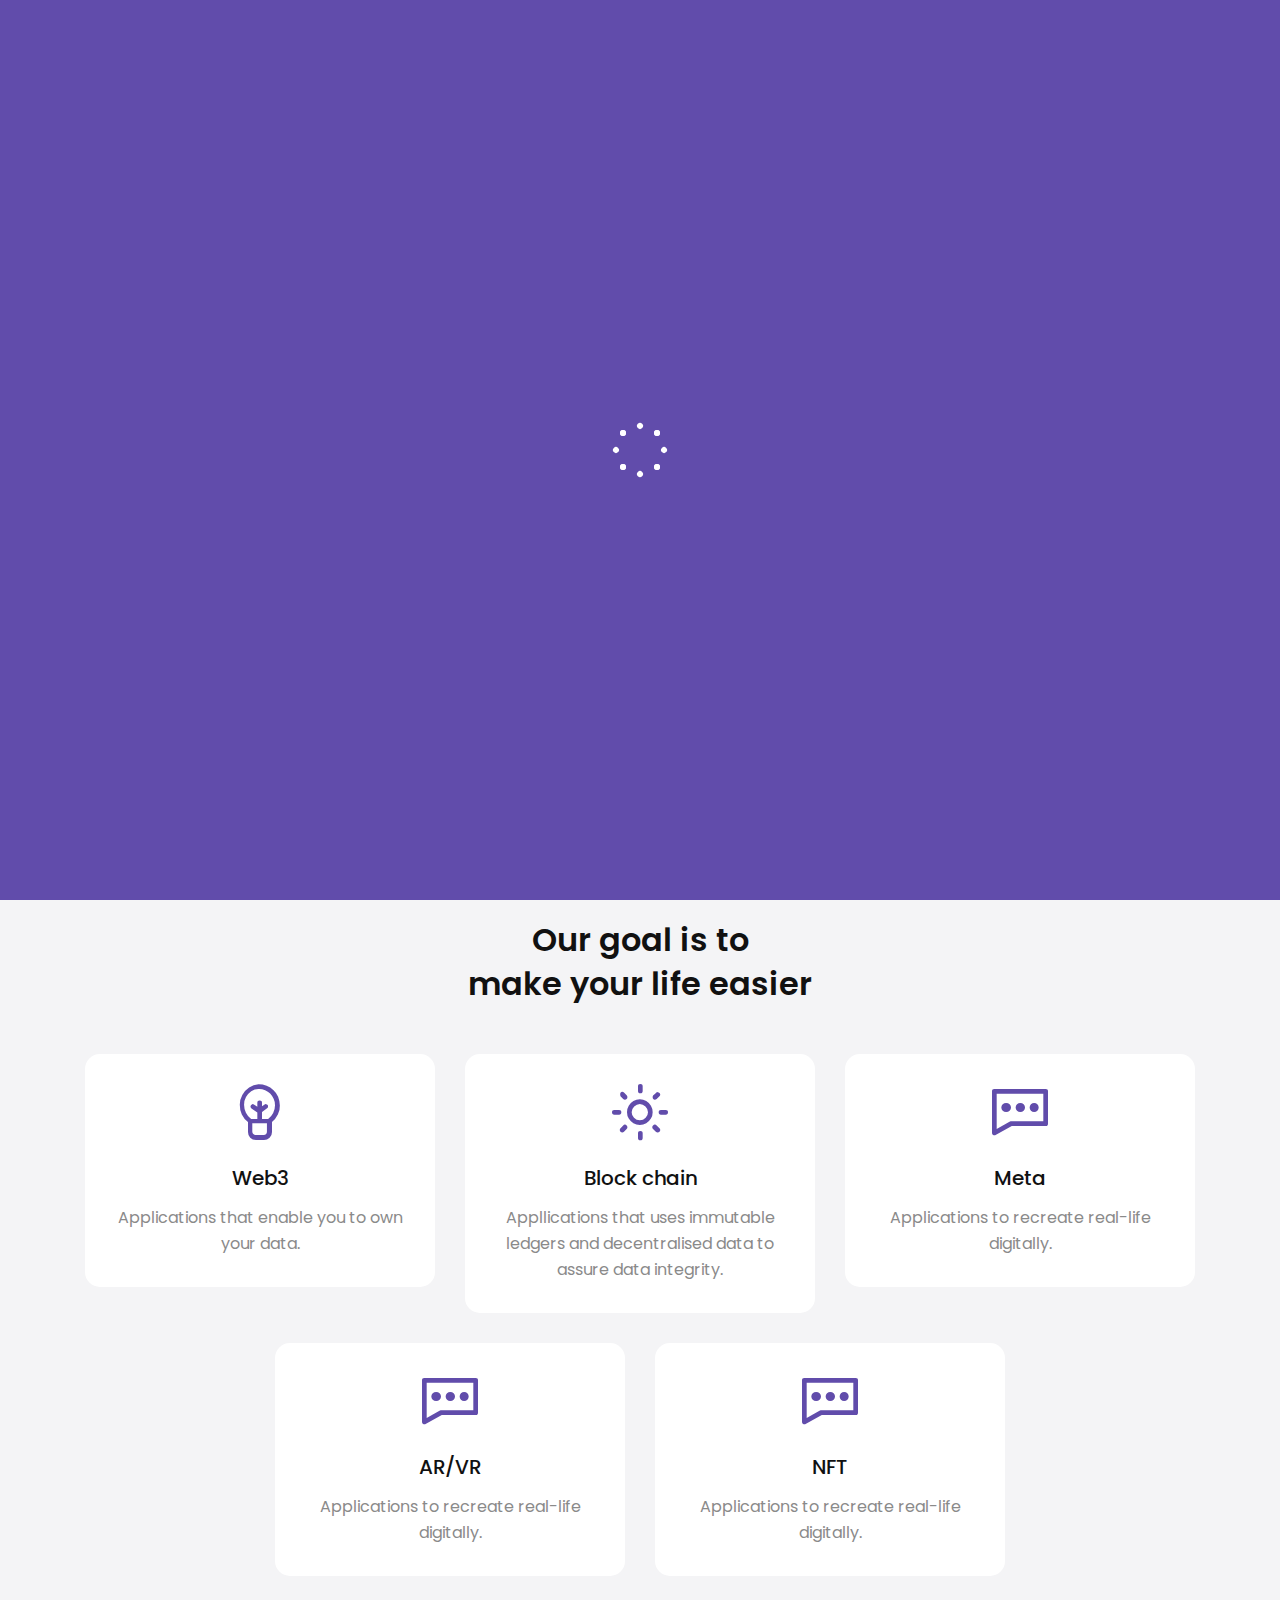
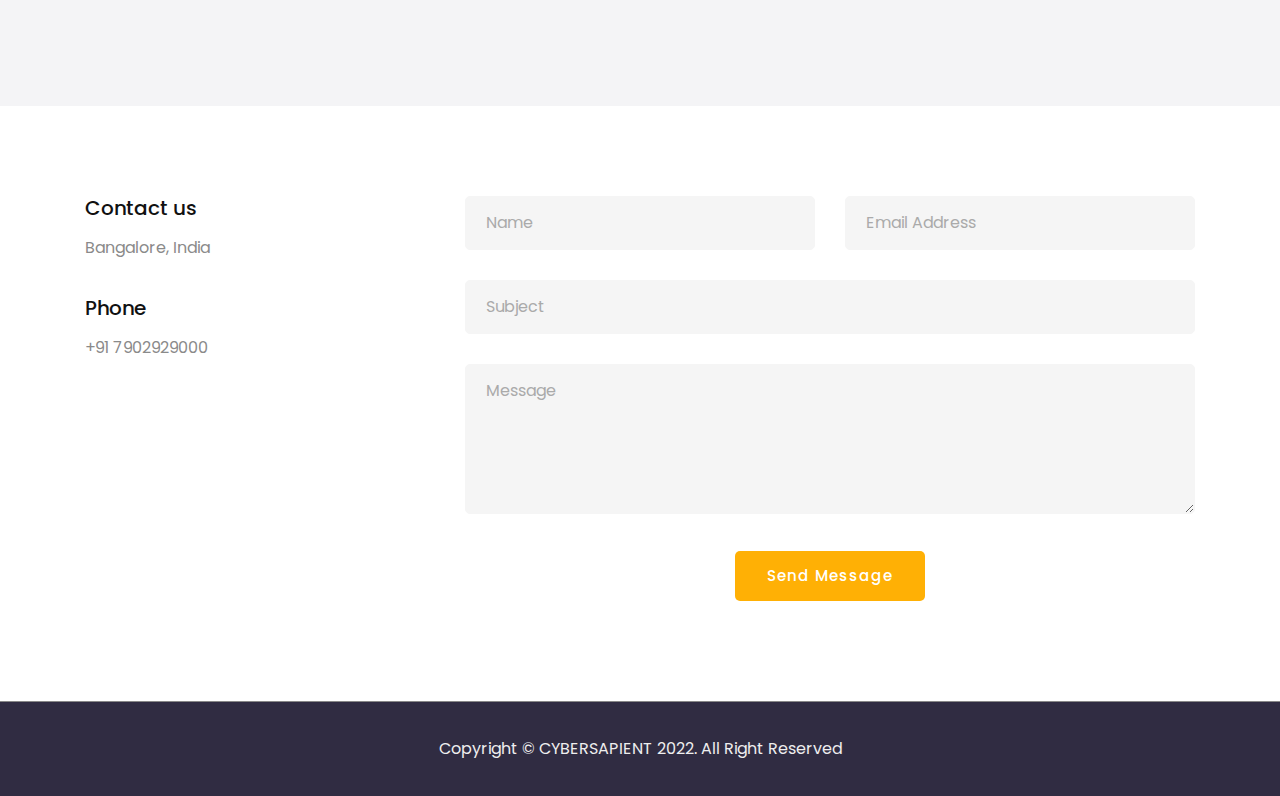
<file: index.html>
<!DOCTYPE html>
<html lang="zxx">

<head>
	<meta charset="UTF-8">
	<meta name="viewport" content="width=device-width, initial-scale=1.0">
	<title>Cyber Sapient</title>
	<link rel="apple-touch-icon" sizes="180x180" href="images/apple-touch-icon.png">
	<link rel="icon" type="image/png" sizes="32x32" href="images/favicon-32x32.png">
	<link rel="icon" type="image/png" sizes="16x16" href="images/favicon-16x16.png">
	<link rel="manifest" href="/site.webmanifest">

	<link rel="stylesheet" href="css/bootstrap.min.css">
	<link rel="stylesheet" href="css/fontawesome.min.css">
	<link rel="stylesheet" href="css/LineIcons.css">
	<link rel="stylesheet" href="css/fakeLoader.min.css">
	<link rel="stylesheet" href="css/magnific-popup.css">
	<link rel="stylesheet" href="css/style.css">
</head>

<body>

	<!-- loader -->
	<div class="fakeLoader"></div>
	<!-- end loader -->

	<!-- navbar -->
	<nav class="navbar navbar-expand-md fixed-top">
		<div class="container">
			<a href="index.html" class="navbar-brand"><img src="images/logo-cybersapient.png" alt="Cybersapient-Logo"></a>
			<button class="navbar-toggler" type="button" data-toggle="collapse" data-target="#navbarSupportedContent"
				aria-controls="navbarSupportedContent" aria-expanded="false" aria-label="Toggle navigation">
				<i class="fa fa-bars"></i>
			</button>
			<div class="collapse navbar-collapse" id="navbarSupportedContent">
				<ul class="navbar-nav ml-auto">
					<li class="nav-item">
						<a class="nav-link" href="#home">Home</a>
					</li>
					<li class="nav-item">
						<a class="nav-link" href="#services">Services</a>
					  </li>
					  <!--li class="nav-item">
						<a class="nav-link" href="#portfolio">Portfolio</a>
					</li-->
					<li class="nav-item">
						<a class="nav-link" href="#contact">Contact us</a>
					</li>
				</ul>
			</div>
		</div>
	</nav>
	<!-- end navbar -->

	<!-- home intro -->
	<div class="home-intro" id="home">
		<div class="container">
			<div class="row">
				<div class="col col-sm-12 col-md-6 col-12">
					<div class="content">
						<h5><span class="line"></span>WELCOME TO CYBERSAPIENT</h5>
						<h2>WE BUILD</h2>
						<h2>Next Gen</h2>
						<h2>Applications</h2>
						<ul>
							<!--li><a href="" class="button">Get Started</a></li-->
							<li><!--a href="" class="button2">Get Started</a!--></li>
						</ul>
					</div>
				</div>
				<div class="col col-sm-12 col-md-6 col-12">
					<div class="content-image">
						<img src="images/meta.png" alt="cybersapient-Metaverse-illustration">
					</div>
				</div>
			</div>
		</div>
	</div>
	<!-- end end intro -->

	<!-- Services -->
	<div class="services section bg-grey" id="services">
		<div class="container">
			<div class="title-section">
				<p>OUR SERVICES</p>
				<h3>Our goal is to</h3>
				<h3>make your life easier</h3>
			</div>
			<div class="row d-flex justify-content-center">
				<div class="col-md-4">
					<div class="content">
						<i class="lni lni-bulb"></i>
						<h5>Web3</h5>
						<p class="mb-0">Applications that enable you to own your data.</p>
						<!--a href="" class="button2">Get Started</a!-->
					</div>
				</div>
				<div class="col-md-4">
					<div class="content">
						<i class="lni lni-sun"></i>
						<h5>Block chain</h5>
						<p class="mb-0">Appllications that uses immutable ledgers and decentralised data to assure data
							integrity.</p>
						<!--a href="" class="button2">Get Started</a!-->
					</div>
				</div>
				<div class="col-md-4">
					<div class="content">
						<i class="lni lni-comments"></i>
						<h5>Meta</h5>
						<p class="mb-0">Applications to recreate real-life digitally.</p>
						<!--a href="" class="button2">Get Started</a!-->
					</div>
				</div>
				<div class="col-md-4">
					<div class="content">
						<i class="lni lni-comments"></i>
						<h5>AR/VR</h5>
						<p class="mb-0">Applications to recreate real-life digitally.</p>
						<!--a href="" class="button2">Get Started</a!-->
					</div>
				</div>
				<div class="col-md-4">
					<div class="content">
						<i class="lni lni-comments"></i>
						<h5>NFT</h5>
						<p class="mb-0">Applications to recreate real-life digitally.</p>
						<!--a href="" class="button2">Get Started</a!-->
					</div>
				</div>
			</div>
		</div>
	</div>
	<!-- end Services -->
	<!-- portfolio -->
	<!--div class="portfolio section" id="portfolio">
		<div class="container">
			<div class="title-section">
				<p>PORTFOLIO</p>
				<h3>Some of<span> our</span></h3>
				<h3><span>Significant</span> works</h3>
			</div>
			<div class="box-content">
				<div class="portfolio-filter-menu">
					<ul>
						<li data-filter="all" class="active">
							<span>Show All</span>
						</li>
						<li data-filter="1">
							<span>Applications</span>
						</li>
						<li data-filter="2">
							<span>Websites</span>
						</li>
						<li data-filter="3">
							<span>Web3</span>
						</li>
					</ul>
				</div>
				<div class="row no-gutters filtr-container">
					<div class="col-md-4 col-sm-6 col-xs-12 filtr-item" data-category="1,2,3">
						<div class="content-image">
							<a href="https://nearoo.com" target="_blank">
								<img src="images/nearoo-app.jpeg" alt="nearoo-mockup">
								<div class="image-overlay"></div>
								<div class="portfolio-caption">
									<div class="title">
										<h4>Nearoo</h4>
										<span>Ecommerce-Application</span>
									</div>
								</div>
							</a>
						</div>
					</div>
					<div class="col-md-4 col-sm-6 col-xs-12 filtr-item" data-category="2,1">
						<div class="content-image">
							<a href="https://remotewant.com" target="_blank">
								<img src="images/remotewant.jpeg" alt="remotewant-mockup">
								<div class="image-overlay"></div>
								<div class="portfolio-caption">
									<div class="title">
										<h4>Remotewant</h4>
										<span>RemoteJob-Application</span>
									</div>
								</div>
							</a>
						</div>
					</div>
					<div class="col-md-4 col-sm-6 col-xs-12 filtr-item" data-category="2">
						<div class="content-image">
							<a href="https://mathsmart.io" target="_blank">
								<img src="images/mathsmart.jpeg" alt="mathsmart-mockup">
								<div class="image-overlay"></div>
								<div class="portfolio-caption">
									<div class="title">
										<h4>Mathsmart</h4>
										<span>Tutoring - Website</span>
									</div>
								</div>
							</a>
						</div>
					</div>
					<div class="col-md-4 col-sm-6 col-xs-12 filtr-item" data-category="2, 1">
						<div class="content-image">
							<a href="https://chickly.finance/" target="_blank">
								<img src="images/chickly.jpeg" alt="chickly-mockup">
								<div class="image-overlay"></div>
								<div class="portfolio-caption">
									<div class="title">
										<h4>Chickly Finance</h4>
										<span>Finance - Web application</span>
									</div>
								</div>
							</a>
						</div>
					</div>
					<div class="col-md-4 col-sm-6 col-xs-12 filtr-item" data-category="1,2,3">
						<div class="content-image">
							<a href="https://gaaya.net/" target="_blank">
								<img src="images/gaaya.jpeg" alt="Gaaya-mockup">
								<div class="image-overlay"></div>
								<div class="portfolio-caption">
									<div class="title">
										<h4>Gaaya Realtech</h4>
										<span>Realtech - Applications</span>
									</div>
								</div>
							</a>
						</div>
					</div>
					<div class="col-md-4 col-sm-6 col-xs-12 filtr-item" data-category="1,2">
						<div class="content-image">
							<a href="https://www.medrabbits.com/" target="_blank">
								<img src="images/medrabbit.jpeg" alt="medrabbit-mockup">
								<div class="image-overlay"></div>
								<div class="portfolio-caption">
									<div class="title">
										<h4>Medrabbit</h4>
										<span>Healthcare-App</span>
									</div>
								</div>
							</a>
						</div>
					</div>
					<div class="col-md-4 col-sm-6 col-xs-12 filtr-item" data-category="1,2">
						<div class="content-image">
							<a href="https://carerforcancer.com/" target="_blank">
								<img src="images/carer.jpeg" alt="carer-mockup">
								<div class="image-overlay"></div>
								<div class="portfolio-caption">
									<div class="title">
										<h4>Carer for Cancer</h4>
										<span>Healthcare-App</span>
									</div>
								</div>
							</a>
						</div>
					</div>
					
				</div>
			</div>
		</div>
	</div--!>
	<!-- end portfolio -->
	
	<!-- contact -->
	<div id="contact" class="contact section">
		<div class="container">
			<div class="box-content">
				<div class="row">
					<div class="col-md-4 col-sm-12">
						<div class="content">
							<h5>Contact us</h5>
							<p>Bangalore, India</p>
							<h5>Phone</h5>
							<p>+91 7902929000</p>
						</div>
					</div>
					<div class="col-md-8 col-sm-12">
						<div class="content-right">
							<form action="contact-form.php" class="contact-form" id="contact-form" method="post">
								<div class="row">
									<div class="col">
										<div id="first-name-field">
											<input type="text" placeholder="Name" name="form-name">
										</div>
									</div>
									<div class="col">
										<div id="email-field">
											<input type="email" placeholder="Email Address" name="form-email">
										</div>
									</div>
								</div>
								<div class="row">
									<div class="col">
										<div id="subject-field">
											<input type="text" placeholder="Subject" name="form-subject">
										</div>
									</div>
								</div>
								<div class="row">
									<div class="col">
										<div id="message-field">
											<textarea cols="30" rows="5" id="form-message" name="form-message"
												placeholder="Message"></textarea>
										</div>
									</div>
								</div>
								<button class="button" type="submit" id="submit" name="submit">Send Message</button>
							</form>
						</div>
					</div>
				</div>
			</div>
		</div>
	</div>
	<!-- end contact -->



	<!-- footer bottom -->
	<div class="footer-bottom">
		<!--img src="images/logo2.png" alt="logo-cybersapient-white"-->
		<span>Copyright © CYBERSAPIENT 2022. All Right Reserved</span>
	</div>
	<!-- end footer bottom -->

	<!-- script -->
	<script src="js/jquery.min.js"></script>
	<script src="js/bootstrap.min.js"></script>
	<script src="js/fakeLoader.min.js"></script>
	<script src="js/jquery.filterizr.min.js"></script>
	<script src="js/imagesloaded.pkgd.min.js"></script>
	<script src="js/magnific-popup.min.js"></script>
	<script src="js/contact-form.js"></script>
	<script src="js/main.js"></script>

</body>

</html>
</file>
<file: css/style.css>
/*
Oya - Agency Landing Page Template
Author : aStylers
Author URL : https://themeforest.net/user/astylers
*/

/*
Table of Content:
- fonts
- general
- button
- navbar
- header title
- home intro
- services
- pricing
- portfolio
- testimonial
- contact
- footer
- responsive
*/

/* fonts */
@import url("https://fonts.googleapis.com/css?family=Poppins:400,500,600,700,800,900");

/* general */
body {
    background: #fff;
    color: #8a8a8a;
    font-size: 16px;
    font-weight: 400;
    font-family: 'Poppins', sans-serif;
}

h1 {
    font-size: 36px;
}

h2 {
    font-size: 32px;
}

h3 {
    font-size: 28px;
}

h4 {
    font-size: 24px;
}

h5 {
    font-size: 20px;
}

h6 {
    font-size: 18px;
}

h1,
h2,
h3,
h4,
h5,
h6 {
    color: #111;
}

a {
    color: #111;
}

a:hover {
    color: #614cab;
    text-decoration: none;
    transition: .5s ease-out;
}

ul {
    padding: 0;
    margin: 0;
}

ul li {
    list-style-type: none;
}

p {
    line-height: 26px;
}

.bg-grey {
    background: #f4f4f6;
}

*:focus {
    outline: none;
}

/* button */
.button {
    background: #ffb005;
    padding: 12px 30px;
    font-weight: 500;
    font-size: 15px;
    border-radius: 5px;
    color: #fff;
    letter-spacing: 1px;
    margin-top: 22px;
    display: inline-block;
    border: 2px solid transparent;
}

.button:hover {
    border-color: #ffb005;
    color: #222;
    background: transparent;
    transition: .5s ease-out;
}

.button2 {
    background: transparent;
    border: 2px solid #ffb005;
    padding: 12px 30px;
    font-weight: 500;
    font-size: 15px;
    border-radius: 5px;
    color: #222;
    letter-spacing: 1px;
    margin-top: 22px;
    display: inline-block;
}

.button2:hover {
    border-color: #ffb005;
    color: #fff;
    background: #ffb005;
    transition: .5s ease-out;
}

/* navbar */
.navbar {
    padding: 15px 0 15px;
    transition: .5s ease-out;
    background: transparent;
}

.navbar .navbar-brand {
    color: #333;
    font-size: 32px;
    font-weight: 700;
    font-family: 'Poppins', sans-serif;
}

.navbar .navbar-brand img {
    width: 65px;
}

.navbar .navbar-brand-home {
    border-bottom: 3px solid #614cab;
}

.navbar .navbar-nav li {
    padding: 0 15px;
}

.navbar .navbar-nav li a {
    color: #fff;
    font-size: 16px;
}

.navbar .navbar-nav li a:last-child {
    padding-right: 0 !important;
}

.navbar .navbar-nav li:last-child {
    padding-right: 0;
}

.navbar .navbar-toggler i {
    color: #fff;
}

.navbar-fixed {
    background: #fff;
    transition: .5s ease-out;
    box-shadow: 0 2px 2px 0 rgba(0, 0, 0, 0), 0 1px 5px 0 rgba(0, 0, 0, 0.12), 0 3px 1px -2px rgba(0, 0, 0, 0);
}

.navbar-fixed .navbar-brand {
    color: #333;
}

.navbar-fixed .navbar-brand span {
    color: #614cab;
}

.navbar-fixed .navbar-nav li a {
    color: #333;
}

.navbar-fixed .navbar-toggler i {
    color: #333;
}

.navbar-transparent {
    background: transparent !important;
}

/* haader title */
.header-title {
    margin-top: 90px;
    padding: 65px 0;
    text-align: center;
    background: #f5f5f5;
}

.header-title h3 {
    color: #333;
    font-size: 32px;
    font-weight: 600;
}

/* about us */
.about .content {
    background: #fff;
    border-radius: 15px;
    text-align: center;
    padding: 30px;
    cursor: default;
}

.about .content i {
    font-size: 56px;
    color: #614cab;
}

.about .content h5 {
    margin-top: 25px;
    margin-bottom: 15px;
}

.about .content:hover {
    background: #614cab;
    color: #fff;
    transition: .7s ease-out;
    box-shadow: 0 12px 30px -15px rgba(0, 0, 0, 0.2);
}

.about .content:hover i {
    color: #fff;
}

.about .content:hover h5 {
    color: #fff;
}

/* home intro */
.home-intro {
    background: url(../images/bg-intro.png), #f8f5ff;
    background-repeat: no-repeat;
    padding: 130px 0 150px !important;
    background-size: 58%;
    background-position: top right;
}

.home-intro .content-image {
    padding-left: 50px;
}

.home-intro .content-image img {
    height: auto;
    max-width: 100%;
    display: inline-block;
    vertical-align: middle;
    float: right;
    margin-top: 20px;
}

.home-intro ul li {
    display: inline-block;
    margin-right: 20px;
}

.home-intro .content {
    padding-top: 20px;
}

.home-intro h5 {
    margin-top: 40px;
    letter-spacing: 1px;
}

.home-intro h5 .line {
    height: 3px;
    background: #614cab;
    width: 60px;
    display: inline-block;
    position: relative;
    bottom: 5px;
    margin-right: 15px;
}

.home-intro h2 {
    font-size: 102px;
    font-weight: 700;
    margin: 60px 0;
    line-height: 54px;
    letter-spacing: 1px;
    -webkit-text-fill-color: transparent;
    -webkit-text-stroke-width: 2px;
    -webkit-text-stroke-color: #614cab;
}

.home-intro h2 span {
    color: #614cab;
}

.home-intro h6 {
    color: #444;
    line-height: 28px;
    font-size: 17px;
    margin-bottom: 15px;
}

/* section */
.section {
    padding: 90px 0 100px;
}

.title-section {
    text-align: center;
    margin-bottom: 50px;
}

.title-section p {
    color: #614cab;
    margin-bottom: 15px;
    display: block;
}

.title-section h3 {
    font-size: 32px;
    font-weight: 600;
    margin-bottom: 6px;
}

.title-section h3 span {
    -webkit-text-fill-color: transparent;
    -webkit-text-stroke-width: 1px;
    -webkit-text-stroke-color: #614cab;
}

/* services */
.services .content {
    background: #fff;
    border-radius: 15px;
    text-align: center;
    padding: 30px;
    cursor: default;
    margin-bottom: 30px;
}

.services .content i {
    font-size: 56px;
    color: #614cab;
}

.services .content h5 {
    margin-top: 25px;
    margin-bottom: 15px;
}

.services .content:hover {
    background: #614cab;
    color: #fff;
    transition: .7s ease-out;
    box-shadow: 0 12px 30px -15px rgba(0, 0, 0, 0.2);
}

.services .content:hover i {
    color: #fff;
}

.services .content:hover h5 {
    color: #fff;
}

.services .completed {
    background: #fff;
    text-align: center;
    padding: 60px 0;
    border-radius: 15px;
    margin-top: 62px;
    margin-bottom: 10px;
    background: url(../images/bg-service3.png) bottom 18px right 18px, url(../images/bg-service1.png) bottom left, url(../images/bg-service2.png) top right 230px;
    background-repeat: no-repeat;
    background-size: 70px, 300px, 190px;
    background-color: #fff;
}

.services .completed h4 {
    font-size: 58px;
    font-weight: 600;
    color: #614cab;
}

.services .completed span {
    font-size: 24px;
    font-weight: 500;
}

/* pricing */
.pricing {
    text-align: center;
    padding-bottom: 76px;
}

.pricing .content {
    background: #f9f8fc;
    text-align: center;
    border-radius: 15px;
    padding: 35px 0 46px;
}

.pricing .content h4 {
    font-size: 24px;
}

.pricing .content span {
    font-size: 38px;
    color: #614cab;
    display: block;
    margin: 14px;
    font-weight: 600;
}

.pricing .content ul li {
    font-size: 19px;
    font-weight: 500;
    margin-bottom: 15px;
}

.pricing .content ul li.not-active {
    color: #ddd;
}

.pricing .content-center {
    background: #614cab;
}

.pricing .content-center h4 {
    color: #fff;
}

.pricing .content-center span {
    color: #fff;
}

.pricing .content-center ul li {
    color: #fff;
}

.pricing .content-center ul li.not-active {
    color: #aaa;
}

.pricing .button {
    position: relative;
    bottom: 46px;
    margin-bottom: -46px;
}

.pricing .button:hover {
    background: #fff;
}

/*portfolio*/
.portfolio .row .col-md-4 {
    padding: 15px;
}

.portfolio .portfolio-filter-menu {
    margin-bottom: 30px;
    text-align: center;
}

.portfolio .portfolio-filter-menu ul li {
    display: inline-block;
    margin: 0 10px;
    border: 1px solid #614cab;
    cursor: pointer;
    font-size: 15px;
    font-weight: 500;
    color: #444;
    letter-spacing: 1px;
    transition: .4s ease-in-out;
    padding: 10px 20px;
    text-transform: uppercase;
    font-weight: 600;
    border-radius: 6px;
}

.portfolio .portfolio-filter-menu ul li span {
    z-index: 99;
    position: relative;
}

.portfolio .portfolio-filter-menu ul li.active {
    background: #614cab;
    color: #fff;
}

.portfolio .content-image {
    position: relative;
}

.portfolio .content-image:hover .image-overlay {
    opacity: 0.7;
}

.portfolio .content-image:hover .portfolio-caption {
    opacity: 1;
}

.portfolio .content-image img {
    width: 100%;
    border-radius: 15px;
}

.portfolio .content-image img:visited {
    outline: none;
}

.portfolio .content-image img:focus {
    outline: none;
}

.portfolio .content-image .portfolio-caption {
    position: absolute;
    left: 30px;
    right: 30px;
    top: 40%;
    color: #333;
    text-align: center;
    opacity: 0;
    transition: all .5s ease;
    color: #fff;
}

.portfolio .content-image .portfolio-caption h4 {
    font-size: 20px;
    color: #333;
    font-weight: 600;
    color: #fff;
}

.portfolio .content-image .portfolio-caption .subtitle {
    margin-top: 22px;
    top: 52px;
    position: relative;
    text-align: right;
}

.portfolio .content-image .portfolio-caption ul li {
    display: inline-block;
    margin: 0 5px;
}

.portfolio .content-image .portfolio-caption i {
    width: 30px;
    height: 30px;
    background: #333;
    font-size: 12px;
    line-height: 30px;
    text-align: center;
    color: #fff;
}

.portfolio .content-image .image-overlay {
    background: #614cab;
    opacity: 0.5;
    position: absolute;
    width: 100%;
    height: 100%;
    top: 0;
    left: 0;
    right: 0;
    bottom: 0;
    border-radius: 15px;
    opacity: 0;
    transition: all .5s ease;
    margin: auto;
}

/* testimonial */
.testimonial {
    text-align: center;
    padding-left: 20%;
    padding-right: 20%;
    padding-bottom: 145px;
}

.testimonial span {
    font-size: 13px;
}

.testimonial h5 {
    margin-bottom: 3px;
}

.testimonial i {
    font-size: 40px;
    margin-bottom: 32px;
    color: #333;
}

.testimonial .carousel-indicators {
    bottom: -60px;
}

.testimonial .carousel-indicators .active {
    background: #614cab;
}

.testimonial .carousel-indicators li {
    background: #333;
    border-radius: 50%;
    width: 15px;
    height: 14px;
    border: 0;
    margin: 0 10px;
}

/* contact */
.contact .content h5 {
    margin-top: 35px;
    margin-bottom: 15px;
}

.contact .content h5:first-child {
    margin-top: 0;
}

.contact .content-right {
    text-align: center;
}

.contact .content-right .button {
    margin-top: 0px;
}

::placeholder {
    color: #aaa;
    opacity: 1;
}

:-ms-input-placeholder {
    color: #aaa;
}

::-ms-input-placeholder {
    color: #aaa;
}

form input,
form textarea {
    border: 1px solid #f5f5f5;
    background: #f5f5f5;
    padding: 14px 20px;
    margin-bottom: 30px;
    width: 100%;
    color: #aaa;
    border-radius: 5px;
    text-align: left;
}

form input:focus,
form textarea:focus {
    border-color: #614cab;
    outline: none;
}

/* footer bottom */
.footer-bottom {
    background: #302c42;
    text-align: center;
    color: #eee;
    padding: 35px 0 35px;
    border-top: 1px solid #888;
}

/* footer */
footer {
    background: #302c42;
    padding: 90px 0 80px;
}

footer .brand {
    font-size: 30px;
    color: #fff;
    font-weight: 700;
    margin-bottom: 15px;
}

footer .brand img {
    width: 65px;
}

footer h5 {
    color: #fff !important;
    margin-top: 8px;
    margin-bottom: 15px;
}

footer ul li {
    margin-bottom: 8px;
}

footer ul li a {
    color: #ccc;
}

footer ul li a i {
    margin-right: 10px;
}

footer .social li a i {
    width: 20px;
}

/*responsive*/
@media (max-width:980px) {
    .home-intro {
        margin-top: 85px;
    }

    .home-intro h2 {
        font-size: 60px;
        margin: 12px 0;
    }

    .home-intro .button {
        padding: 13px 20px;
    }

    .home-intro .button2 {
        padding: 13px 20px;
    }

    .home-intro h6 {
        margin-top: 25px;
        margin-bottom: 25px;
    }

    .home-intro img {
        margin-top: 95px;
    }

    .home-intro .content {
        padding-top: 0;
    }

    .navbar .navbar-nav li a {
        color: #333;
    }

    .about h2 {
        margin-top: 30px;
    }

    .about .col-md-6 {
        max-width: 100%;
        flex: 100%;
    }

    .portfolio .content-image .portfolio-caption {
        top: 30%;
    }

}

@media (max-width:767px) {
    .home-intro {
        margin-top: 0;
        padding-bottom: 100px !important;
    }

    .home-intro .content-image {
        padding-left: 0;
    }

    .home-intro .content-image img {
        margin-top: 45px;
        float: none;
    }

    .container {
        padding: 0 15px;
    }

    .navbar-toggler {
        border-radius: 0;
    }

    .navbar-brand {
        margin-left: 15px;
    }

    .navbar-nav {
        background: #fff;
        box-shadow: 0 12px 30px -15px rgba(0, 0, 0, 0.2);
        border-radius: 0 0 15px 15px;
        border-top: 0;
        outline: none;
    }

    .navbar-fixed .navbar-nav {
        background: transparent;
        box-shadow: none;
    }

    .navbar-toggler:focus {
        outline: none;
    }

    .about .content {
        margin-bottom: 30px;
    }

    .about .col-md-4:last-child .content {
        margin-bottom: 0;
    }

    .contact form {
        margin-top: 40px;
    }

    .services .completed h4 {
        margin-top: 40px;
    }

    .services .completed .col-md-4:first-child h4 {
        margin-top: 0;
    }

    .portfolio .content-image .portfolio-caption {
        top: 35%;
    }

    .portfolio .portfolio-filter-menu ul li {
        margin: 0 6px;
        padding: 10px 10px;
    }

    footer {
        text-align: center;
    }

    footer span {
        margin-bottom: 6px;
        display: block;
    }

    footer ul {
        text-align: center;
    }

    footer ul li {
        margin: 0 12px;
    }

}

@media (max-width:640px) {
    .navbar-fixed .navbar-nav li {
        padding: 0;
    }

    .navbar .navbar-nav {
        background: #fff;
        padding: 14px 0;
    }

    .navbar-fixed .navbar-nav {
        background: transparent;
        padding: 14px !important;
    }

    .navbar .navbar-nav li a {
        color: #333;
    }

    .services .content-left {
        margin-bottom: 75px;
    }

    .services .col-sm-12:last-child .content {
        margin-bottom: 0;
    }

}

@media (max-width:480px) {
    .navbar .navbar-nav {
        margin: 11px;
        margin-left: 11px !important;
    }

    .navbar-fixed .navbar-nav {
        padding: 2px;
    }

    .portfolio .content-image .portfolio-caption {
        top: 40%;
    }

    footer h5 {
        margin-top: 26px;
    }

}

@media (max-width:360px) {
    .portfolio .content-image .portfolio-caption {
        top: 35%;
    }

}
</file>
<file: css/fakeLoader.min.css>
.spinner3 .dot1,.spinner3 .dot2,.spinner6 div,.spinner7>div{background-color:#fff;display:inline-block}.fakeLoader{position:fixed;width:100%;height:100%;left:0;top:0;z-index:9999999999}.spinner1{position:fixed;width:50px;height:50px;top:calc(50% - 50px/2);left:calc(50% - 50px/2)}.spinner1 .double-bounce1,.spinner1 .double-bounce2{width:100%;height:100%;border-radius:50%;background-color:#fff;opacity:.6;position:absolute;top:0;left:0;-webkit-animation:bounce 2s infinite ease-in-out;animation:bounce 2s infinite ease-in-out}.spinner1 .double-bounce2{-webkit-animation-delay:-1s;animation-delay:-1s}@-webkit-keyframes bounce{0%,100%{transform:scale(0);-webkit-transform:scale(0)}50%{transform:scale(1);-webkit-transform:scale(1)}}@keyframes bounce{0%,100%{transform:scale(0);-webkit-transform:scale(0)}50%{transform:scale(1);-webkit-transform:scale(1)}}.spinner2{position:fixed;width:40px;height:40px;top:calc(50% - 40px/2);left:calc(50% - 40px/2)}.spinner2 .spinner-container{position:absolute;width:100%;height:100%}.spinner2 .spinner-container.container2{-webkit-transform:rotateZ(45deg);transform:rotateZ(45deg)}.spinner2 .spinner-container.container3{-webkit-transform:rotateZ(90deg);transform:rotateZ(90deg)}.spinner2 .spinner-container .circle1{top:0;left:0}.spinner2 .spinner-container .circle2{top:0;right:0}.spinner2 .spinner-container .circle3{right:0;bottom:0}.spinner2 .spinner-container .circle4{left:0;bottom:0}.spinner2 .container1 div,.spinner2 .container2 div,.spinner2 .container3 div{width:6px;height:6px;background-color:#fff;border-radius:100%;position:absolute;-webkit-animation:bouncedelay 1.2s infinite ease-in-out;animation:bouncedelay 1.2s infinite ease-in-out;-webkit-animation-fill-mode:both;animation-fill-mode:both}.spinner2 .container1 .circle2{-webkit-animation-delay:-.9s;animation-delay:-.9s}.spinner2 .container1 .circle3{-webkit-animation-delay:-.6s;animation-delay:-.6s}.spinner2 .container1 .circle4{-webkit-animation-delay:-.3s;animation-delay:-.3s}.spinner2 .container2 .circle1{-webkit-animation-delay:-1.1s;animation-delay:-1.1s}.spinner2 .container2 .circle2{-webkit-animation-delay:-.8s;animation-delay:-.8s}.spinner2 .container2 .circle3{-webkit-animation-delay:-.5s;animation-delay:-.5s}.spinner2 .container2 .circle4{-webkit-animation-delay:-.2s;animation-delay:-.2s}.spinner2 .container3 .circle1{-webkit-animation-delay:-1s;animation-delay:-1s}.spinner2 .container3 .circle2{-webkit-animation-delay:-.7s;animation-delay:-.7s}.spinner2 .container3 .circle3{-webkit-animation-delay:-.4s;animation-delay:-.4s}.spinner2 .container3 .circle4{-webkit-animation-delay:-.1s;animation-delay:-.1s}@-webkit-keyframes bouncedelay{0%,100%,80%{transform:scale(0);-webkit-transform:scale(0)}40%{transform:scale(1);-webkit-transform:scale(1)}}@keyframes bouncedelay{0%,100%,80%{transform:scale(0);-webkit-transform:scale(0)}40%{transform:scale(1);-webkit-transform:scale(1)}}.spinner3{position:fixed;width:50px;height:50px;top:calc(50% - 50px/2);left:calc(50% - 50px/2);-webkit-animation:rotate 2s infinite linear;animation:rotate 2s infinite linear}.spinner3 .dot1,.spinner3 .dot2{width:60%;height:60%;position:absolute;top:0;border-radius:100%;-webkit-animation:bounce 2s infinite ease-in-out;animation:bounce 2s infinite ease-in-out}.spinner3 .dot2{top:auto;bottom:0;-webkit-animation-delay:-1s;animation-delay:-1s}@-webkit-keyframes rotate{100%{-webkit-transform:rotate(360deg);transform:rotate(360deg)}}@keyframes rotate{100%{-webkit-transform:rotate(360deg);transform:rotate(360deg)}}@keyframes bounce{0%,100%{-webkit-transform:scale(0);transform:scale(0)}50%{-webkit-transform:scale(1);transform:scale(1)}}.spinner4{position:fixed;width:35px;height:35px;top:calc(50% - 35px/2);left:calc(50% - 35px/2);background-color:#fff;-webkit-animation:rotateplane 1.2s infinite ease-in-out;animation:rotateplane 1.2s infinite ease-in-out}@-webkit-keyframes rotateplane{0%{-webkit-transform:perspective(120px) rotateX(0) rotateY(0);transform:perspective(120px) rotateX(0) rotateY(0)}50%{-webkit-transform:perspective(120px) rotateX(-180.1deg) rotateY(0);transform:perspective(120px) rotateX(-180.1deg) rotateY(0)}100%{-webkit-transform:perspective(120px) rotateX(-180deg) rotateY(-179.9deg);transform:perspective(120px) rotateX(-180deg) rotateY(-179.9deg)}}@keyframes rotateplane{0%{-webkit-transform:perspective(120px) rotateX(0) rotateY(0);transform:perspective(120px) rotateX(0) rotateY(0)}50%{-webkit-transform:perspective(120px) rotateX(-180.1deg) rotateY(0);transform:perspective(120px) rotateX(-180.1deg) rotateY(0)}100%{-webkit-transform:perspective(120px) rotateX(-180deg) rotateY(-179.9deg);transform:perspective(120px) rotateX(-180deg) rotateY(-179.9deg)}}.spinner5{position:fixed;width:50px;height:50px;top:calc(50% - 50px/2);left:calc(50% - 50px/2)}.spinner5 .cube1,.spinner5 .cube2{background-color:#fff;width:15px;height:15px;position:absolute;top:0;left:0;-webkit-animation:cubemove 1.8s infinite ease-in-out;animation:cubemove 1.8s infinite ease-in-out}.spinner5 .cube2{-webkit-animation-delay:-.9s;animation-delay:-.9s}@-webkit-keyframes cubemove{25%{-webkit-transform:translateX(42px) rotate(-90deg) scale(.5);transform:translateX(42px) rotate(-90deg) scale(.5)}50%{-webkit-transform:translateX(42px) translateY(42px) rotate(-179deg);transform:translateX(42px) translateY(42px) rotate(-179deg)}50.1%{-webkit-transform:translateX(42px) translateY(42px) rotate(-180deg);transform:translateX(42px) translateY(42px) rotate(-180deg)}75%{-webkit-transform:translateX(0) translateY(42px) rotate(-270deg) scale(.5);transform:translateX(0) translateY(42px) rotate(-270deg) scale(.5)}100%{-webkit-transform:rotate(-360deg);transform:rotate(-360deg)}}@keyframes cubemove{25%{-webkit-transform:translateX(42px) rotate(-90deg) scale(.5);transform:translateX(42px) rotate(-90deg) scale(.5)}50%{-webkit-transform:translateX(42px) translateY(42px) rotate(-179deg);transform:translateX(42px) translateY(42px) rotate(-179deg)}50.1%{-webkit-transform:translateX(42px) translateY(42px) rotate(-180deg);transform:translateX(42px) translateY(42px) rotate(-180deg)}75%{-webkit-transform:translateX(0) translateY(42px) rotate(-270deg) scale(.5);transform:translateX(0) translateY(42px) rotate(-270deg) scale(.5)}100%{-webkit-transform:rotate(-360deg);transform:rotate(-360deg)}}.spinner6{position:fixed;width:50px;height:35px;top:calc(50% - 35px/2);left:calc(50% - 50px/2)}.spinner6 div{height:100%;width:5px;margin-left:2px;-webkit-animation:stretchdelay 1.2s infinite ease-in-out;animation:stretchdelay 1.2s infinite ease-in-out}.spinner6 .rect2{-webkit-animation-delay:-1.1s;animation-delay:-1.1s}.spinner6 .rect3{-webkit-animation-delay:-1s;animation-delay:-1s}.spinner6 .rect4{-webkit-animation-delay:-.9s;animation-delay:-.9s}.spinner6 .rect5{-webkit-animation-delay:-.8s;animation-delay:-.8s}@keyframes stretchdelay{0%,100%,40%{-webkit-transform:scaleY(.4);transform:scaleY(.4)}20%{-webkit-transform:scaleY(1);transform:scaleY(1)}}.spinner7{position:fixed;width:90px;height:30px;text-align:center;top:calc(50% - 30px/2);left:calc(50% - 90px/2)}.spinner7>div{height:15px;width:15px;margin-left:3px;border-radius:50%;-webkit-animation:stretchdelay .7s infinite ease-in-out;animation:stretchdelay .7s infinite ease-in-out}.spinner7 .circ2{-webkit-animation-delay:-.6s;animation-delay:-.6s}.spinner7 .circ3{-webkit-animation-delay:-.5s;animation-delay:-.5s}.spinner7 .circ4{-webkit-animation-delay:-.4s;animation-delay:-.4s}.spinner7 .circ5{-webkit-animation-delay:-.3s;animation-delay:-.3s}@-webkit-keyframes stretchdelay{0%,100%,40%{-webkit-transform:translateY(-10px)}20%{-webkit-transform:translateY(-20px)}}@keyframes stretchdelay{0%,100%,40%{transform:translateY(-10px);-webkit-transform:translateY(-10px)}20%{transform:translateY(-20px);-webkit-transform:translateY(-20px)}}
</file>
